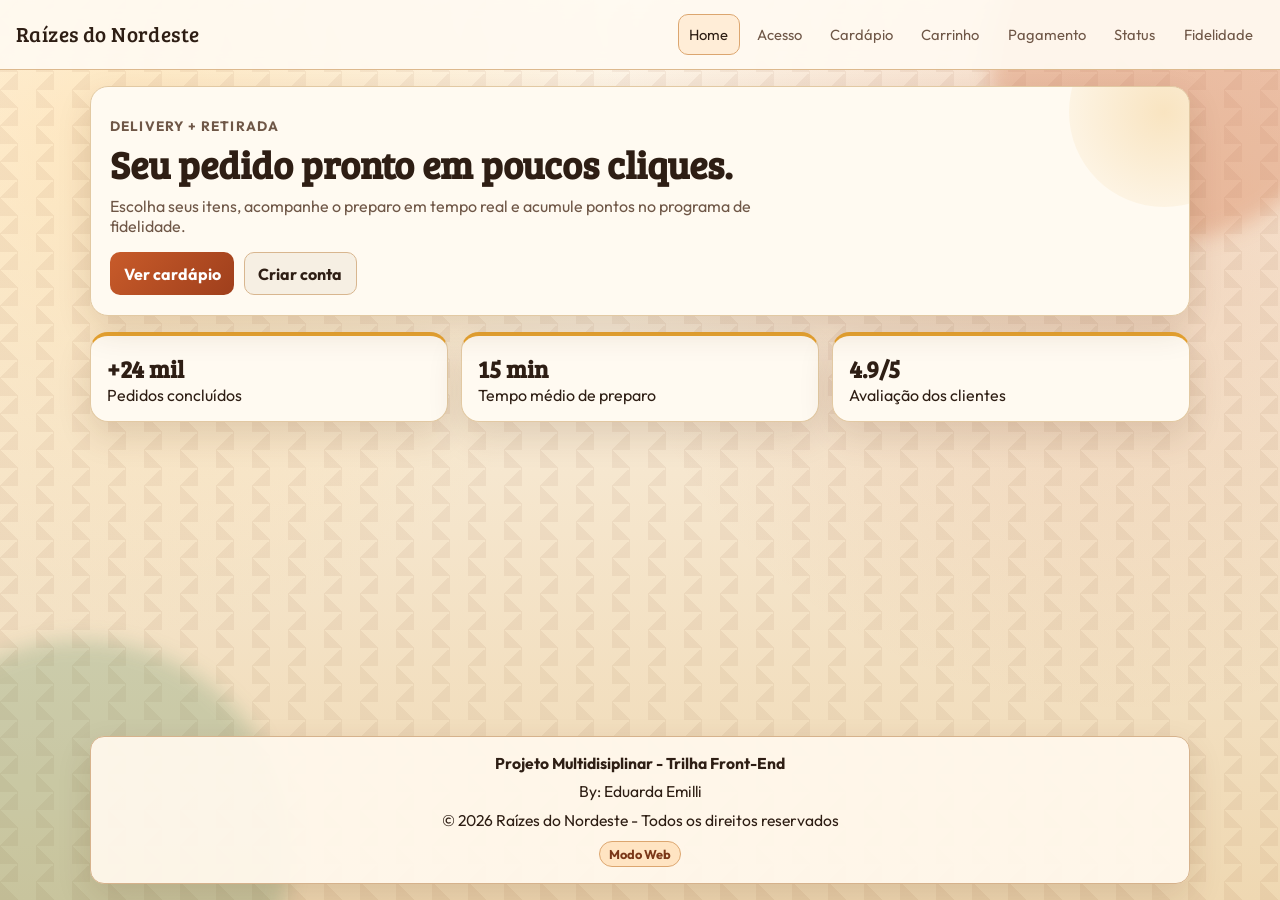
<file: index.html>
﻿<!-- Estrutura separada e organizada por pastas -->
<!DOCTYPE html>
<html lang="pt-BR">
<head>
  <meta charset="UTF-8">
  <meta name="viewport" content="width=device-width, initial-scale=1.0">
  <title>Raízes do Nordeste</title>
  <meta name="description" content="Plataforma de pedidos com cadastro, login, cardápio, carrinho, pagamento, status e fidelidade.">
  <link rel="icon" type="image/png" href="assets/favicon.png">
  <link rel="preconnect" href="https://fonts.googleapis.com">
  <link rel="preconnect" href="https://fonts.gstatic.com" crossorigin>
  <link href="https://fonts.googleapis.com/css2?family=Outfit:wght@400;500;600;700;800&family=Bree+Serif&display=swap" rel="stylesheet">
  <link rel="stylesheet" href="styles.css">
</head>
<body>
  <div class="bg-shape bg-shape--a" aria-hidden="true"></div>
  <div class="bg-shape bg-shape--b" aria-hidden="true"></div>

  <header class="topbar">
    <a href="#" class="brand" data-route="home">Raízes do Nordeste</a>
    <button class="menu-toggle" id="menu-toggle" aria-label="Abrir menu">☰</button>
    <nav class="main-nav" id="main-nav" aria-label="Navegação principal">
      <button class="nav-btn is-active" data-route="home">Home</button>
      <button class="nav-btn" data-route="login">Acesso</button>
      <button class="nav-btn" data-route="cardapio">Cardápio</button>
      <button class="nav-btn" data-route="carrinho">Carrinho</button>
      <button class="nav-btn" data-route="pagamento">Pagamento</button>
      <button class="nav-btn" data-route="status">Status</button>
      <button class="nav-btn" data-route="fidelidade">Fidelidade</button>
    </nav>
  </header>

  <main class="app" id="app-root"></main>

  <footer class="site-footer">
    <p>Projeto Multidisiplinar - Trilha Front-End</p>
    <p>By: Eduarda Emilli</p>
    <p>© <span id="footer-year">2026</span> Raízes do Nordeste - Todos os direitos reservados</p>
    <span class="channel-pill channel-pill--footer" id="channel-pill">Modo Web</span>
  </footer>

  <script type="module" src="js/app.js"></script>
</body>
</html>

<!-- index principal -->
</file>
<file: styles.css>
﻿/* Estrutura separada e organizada por pastas */
@import url("css/app.css");
</file>
